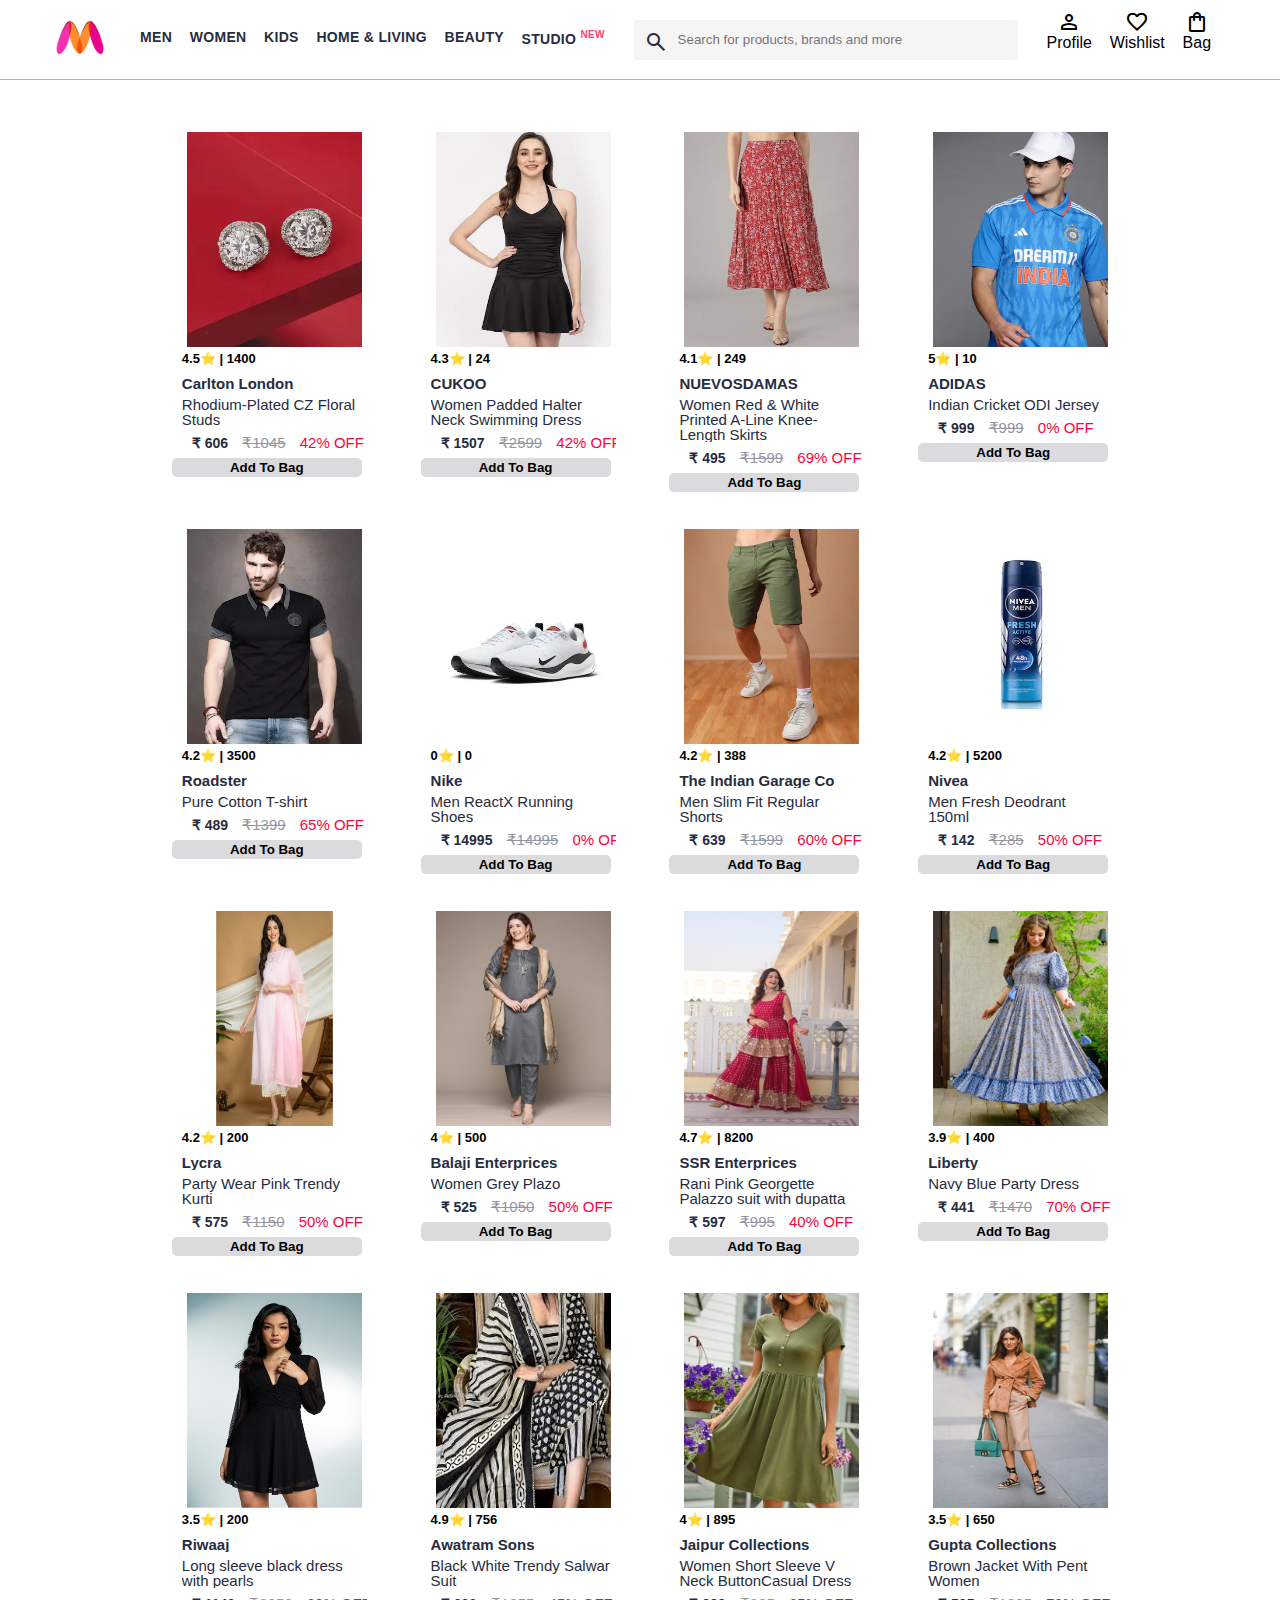
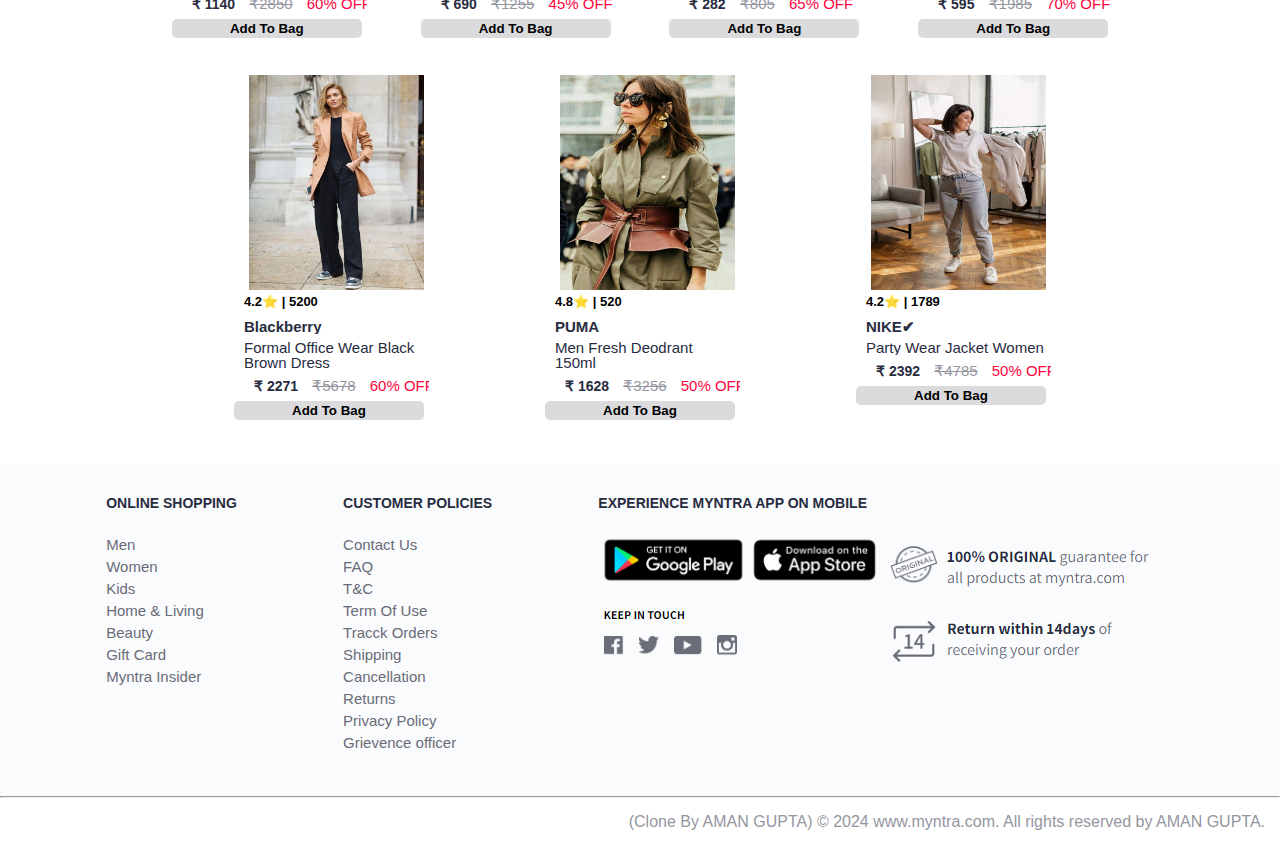
<file: index.html>
<!DOCTYPE html>
<html lang="en">
<head>
    <title>Myntra Clone</title>
    <link rel="stylesheet" href="./css/index.css">
    <link rel="stylesheet" href="./css/bag.css">
    <link rel="stylesheet" href="https://fonts.googleapis.com/css2?family=Material+Symbols+Outlined:opsz,wght,FILL,GRAD@20..48,100..700,0..1,-50..200" />
</head>
<body>
    <header>
        <div class="logo_container">
            <a href="#"><img class="myntra_home" src="images/myntra_logo.webp" alt="Myntra Home"></a>
        </div>
        <nav class="nav_bar">
            <a href="#">Men</a>
            <a href="#">Women</a>
            <a href="#">Kids</a>
            <a href="#">Home & Living</a>
            <a href="#">Beauty</a>
            <a href="#">Studio <sup>New</sup></a>
        </nav>
        <div class="search_bar">
            <span class="material-symbols-outlined search_icon">search</span>
            <input class="search_input" placeholder="Search for products, brands and more">
        </div>
        <div class="action_bar">
            <div class="action_container">
                <span class="material-symbols-outlined action_icon">person</span>
                <span class="action_name">Profile</span>
            </div>

            <div class="action_container">
                <span class="material-symbols-outlined action_icon">favorite</span>
                <span class="action_name">Wishlist</span>
            </div>

            <a class="action_container" href="./pages/bag.html">
                <span class="material-symbols-outlined action_icon">shopping_bag</span>
                <span class="action_name">Bag</span>
                <span class="bag-item-count">0</span>
            </a>
        </div>
    </header>
    <main>
        
        <div class="items-container">
         
        </div>
    </main>
    <footer>
        <div class="footer_container">
            <div class="footer_column">
                <h3>ONLINE SHOPPING</h3>

                <a href="#">Men</a>
                <a href="#">Women</a>
                <a href="#">Kids</a>
                <a href="#">Home & Living</a>
                <a href="#">Beauty</a>
                <a href="#">Gift Card</a>
                <a href="#">Myntra Insider</a>
            </div>

           
        <div class="footer_column">
            <h3>CUSTOMER POLICIES</h3>
            <a href="#">Contact Us</a>
            <a href="#">FAQ</a>
            <a href="#">T&C</a>
            <a href="#">Term Of Use</a>
            <a href="#">Tracck Orders</a>
            <a href="#">Shipping</a>
            <a href="#">Cancellation</a>
            <a href="#">Returns</a>
            <a href="#">Privacy Policy</a>
            <a href="#">Grievence officer</a>

        </div>

            <div class="footer_column">
                <h3>EXPERIENCE MYNTRA APP ON MOBILE</h3>

                <div>
                    <span><a href="https://play.google.com/store/apps/details?id=com.myntra.android">
                        <img src="./images/footrerplaystorre.PNG" /></a></span>
                   <img src="./images/footerplaystore2.PNG"  />
                </div>
            </div>
        </div>
        <hr>

        <div class="copyright">
          (Clone By AMAN GUPTA)  © 2024 www.myntra.com. All rights reserved by AMAN GUPTA.
        </div>
    </footer>

    <script src="./data/items.js"></script>
    <script src="./script/index.js"></script>
    <script src="./script/bag.js"></script>
</body>
</html>
</file>
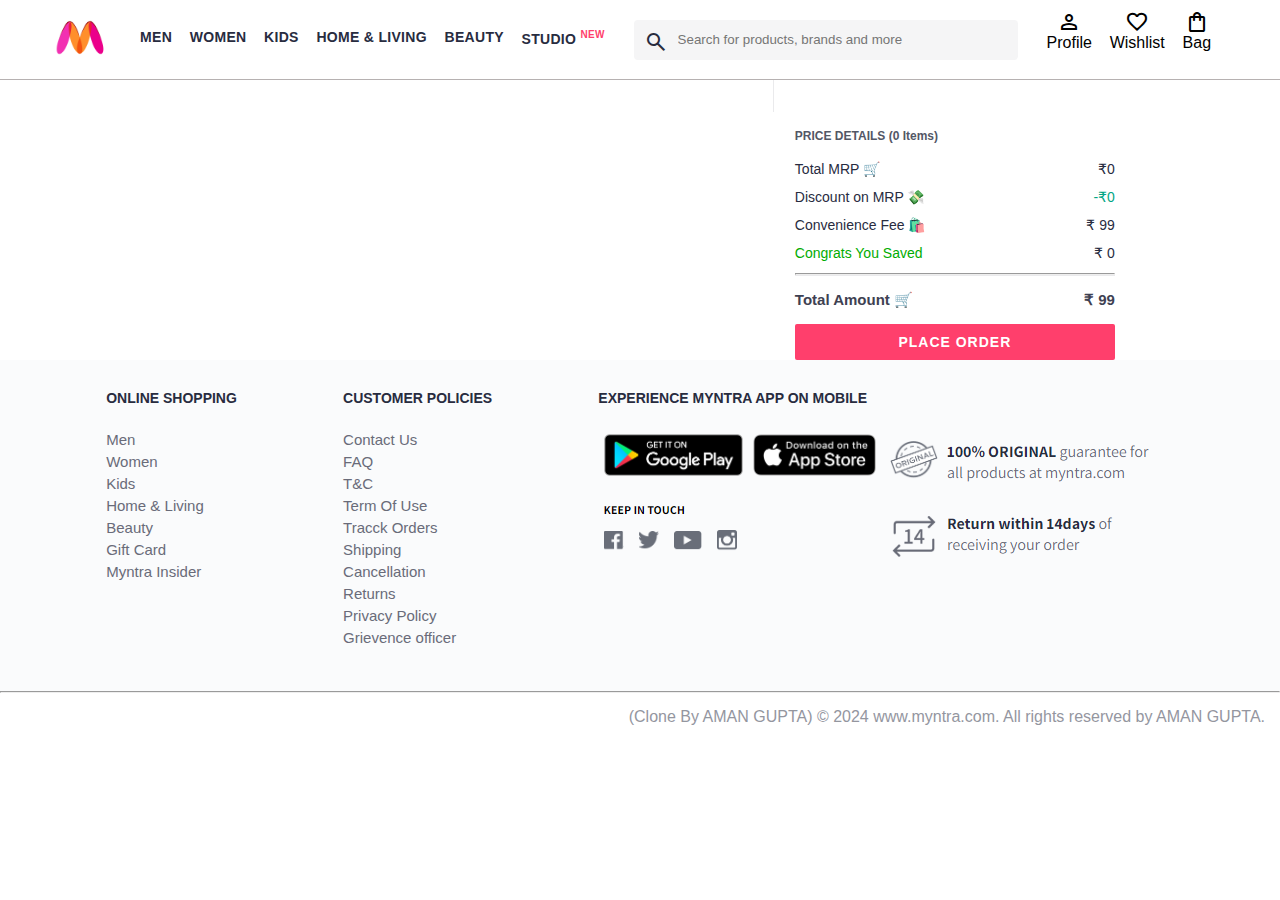
<file: bag.html>
<!DOCTYPE html>
<html lang="en">
<head>
    <title>Myntra Clone</title>
    <link rel="stylesheet" href="../css/index.css">
    <link rel="stylesheet" href="../css/bag.css">
    <link rel="stylesheet" href="https://fonts.googleapis.com/css2?family=Material+Symbols+Outlined:opsz,wght,FILL,GRAD@20..48,100..700,0..1,-50..200" />
</head>
<body>
    <header>
        <div class="logo_container">
            <a href="#"><img class="myntra_home" src="../images/myntra_logo.webp" alt="Myntra Home"></a>
        </div>
        <nav class="nav_bar">
            <a href="#">Men</a>
            <a href="#">Women</a>
            <a href="#">Kids</a>
            <a href="#">Home & Living</a>
            <a href="#">Beauty</a>
            <a href="#">Studio <sup>New</sup></a>
        </nav>
        <div class="search_bar">
            <span class="material-symbols-outlined search_icon">search</span>
            <input class="search_input" placeholder="Search for products, brands and more">
        </div>
        <div class="action_bar">
            <div class="action_container">
                <span class="material-symbols-outlined action_icon">person</span>
                <span class="action_name">Profile</span>
            </div>

            <div class="action_container">
                <span class="material-symbols-outlined action_icon">favorite</span>
                <span class="action_name">Wishlist</span>
            </div>

            <div class="action_container">
                <span class="material-symbols-outlined action_icon">shopping_bag</span>
                <span class="action_name">Bag</span>
                <span class="bag-item-count">0</span>
            </div>
        </div>
    </header>
    <main>
      <div class="bag-page">
        <div class="bag-items-container">
         

        </div>
        <div class="bag-summary">
      </div>
    </main>
    <footer>
        <div class="footer_container">
            <div class="footer_column">
                <h3>ONLINE SHOPPING</h3>

                <a href="#">Men</a>
                <a href="#">Women</a>
                <a href="#">Kids</a>
                <a href="#">Home & Living</a>
                <a href="#">Beauty</a>
                <a href="#">Gift Card</a>
                <a href="#">Myntra Insider</a>
            </div>

            <div class="footer_column">
              <h3>CUSTOMER POLICIES</h3>
              <a href="#">Contact Us</a>
              <a href="#">FAQ</a>
              <a href="#">T&C</a>
              <a href="#">Term Of Use</a>
              <a href="#">Tracck Orders</a>
              <a href="#">Shipping</a>
              <a href="#">Cancellation</a>
              <a href="#">Returns</a>
              <a href="#">Privacy Policy</a>
              <a href="#">Grievence officer</a>
  
          </div>

            <div class="footer_column">
                <h3>EXPERIENCE MYNTRA APP ON MOBILE</h3>
                <div>
                <span><a href="https://play.google.com/store/apps/details?id=com.myntra.android">
                    <img src="../images/footrerplaystorre.PNG" /></a></span>
               <img src="../images/footerplaystore2.PNG"  />
            </div>
            </div>
        </div>
        <hr>

        <div class="copyright">
          (Clone By AMAN GUPTA)  © 2024 www.myntra.com. All rights reserved by AMAN GUPTA.
        </div>
    </footer>
    <script src="../data/items.js"></script>
    <script src="../script/index.js"></script>
    <script src="../script/bag.js"></script>
</body>
</html>
</file>
<file: css/index.css>
/***************** Item Page CSS **************************/
/*.action_container {
    text-decoration: none;
}
a.action_container:link {
    color:black;
}
.item-details {
    cursor: pointer;
    width: 250px;
    margin: 10px;
}
.stars {
    font-size: 12px;
    font-weight: 700;
    text-align: left;
}
.company {
    font-size: 18px;
    font-weight: 700;
    line-height: 1;
    color: #282c3f;
    margin-bottom: 6px;
    overflow: hidden;
    text-overflow: ellipsis;
    white-space: nowrap;
    margin-top: 20px;
}
.item-name {
    color: #535766;
    font-size: 16px;
    line-height: 1;
    margin-bottom: 0;
    margin-top: 0;
    overflow: hidden;
    text-overflow: ellipsis;
    white-space: nowrap;
    font-weight: 400;
    display: block;
}
.price-container {
    margin-top: 10px;
}
.current-price {
    font-size: 14px;
    font-weight: 700;
    color: #282c3f;
}
.original-price {
    text-decoration: line-through;
    color: #7e818c;
    font-weight: 400;
    margin-left: 5px;
    font-size: 12px;
}
.discount-percentage {
    color: #ff905a;
    font-weight: 400;
    font-size: 12px;
    margin-left: 5px;
}
.btn-bag {
    background-color: lightgreen;
    border: none;
    padding: 5px 15px;
    border-radius: 10px;
    width: 100%;
    margin-top: 7px;
    font-size: 20px;
    cursor: pointer;
}
.bag-items {
    background-color: #f16565;
    white-space: nowrap;
    text-align: center;
    line-height: 18px;
    padding: 0 6px;
    height: 18px;
    position: relative;
    border-radius: 50%;
    font-size: 12px;
    color: #fff;
    left: 13px;
    top: -44px;
    font-weight: 700;
    cursor: pointer;
}*/

* {
    margin: 0;
    padding: 0;
    font-family: Assistant,-apple-system,BlinkMacSystemFont,Segoe UI,Roboto,Helvetica,Arial,sans-serif;
    box-sizing: border-box;
}
header {
    display: flex;
    background-color: #ffffff;
    height: 80px;
    justify-content: space-between;
    align-items: center;
    border-bottom: 1px solid #b6b1b1;
}
.myntra_home {
    height: 45px;
}
.logo_container {
    margin-left: 4%;
}
.action_bar {
    margin-right: 4%;
}
.nav_bar {
    display: flex;
    min-width: 500px;
    justify-content: space-evenly;
}
.nav_bar a {
    font-size: 14px;
    letter-spacing: .3px;
    color: #282c3f;
    font-weight: 700;
    text-transform: uppercase;
    text-decoration: none;
    padding: 28px 0;
    border-bottom: 3px solid #ffffff;
}
.nav_bar a:hover {
    border-bottom: 4px solid #f54e77;
}

.nav_bar a sup {
    color: #ff3f6c;
    font-size: 10px;
}

.search_bar {
    height: 40px;
    min-width: 200px;
    width: 30%;
    display: flex;
    align-items: center;
}
.search_icon {
    box-sizing: content-box;
    height: 20px;
    padding: 10px;

    background-color: #f5f5f6;
    color: #282c3f;
    font-weight: 300;
    border-radius: 4px 0 0 4px;
}
.search_input {
    color: #696e79;
    background-color: #f5f5f6;
    flex-grow: 1;
    height: 40px;
    border: 0;
    border-radius: 0 4px 4px 0;
}

.action_bar {
    display: flex;
    min-width: 200px;
    justify-content: space-evenly;
}

.action_container {
    display: flex;
    flex-direction: column;
    align-items: center;
}

/* Main section */
.banner_container {
    margin: 40px 0;
}
.banner_image {
    width: 100%;
}

.category_heading {
    text-transform: uppercase;
    color: #3e4152;
    letter-spacing: .15em;
    font-size: 1.8em;
    margin: 50px 0 10px 30px;
    max-height: 5em;
    font-weight: 700;
}

.category-items {
    width: 80%;
    margin: 50px 10%;
    display: flex;
    flex-wrap: wrap;
    justify-content: space-evenly;
}

.sale_item {
    width: 250px;
}

.footer_container {
    padding: 30px 0px 40px 0px;
    background: #FAFBFC;
    display: flex;
    justify-content: space-evenly;
}

.footer_column {
    display: flex;
    flex-direction: column;
}

.footer_column h3 {
    color: #282c3f;
    font-size: 14px;
    margin-bottom: 25px;
}

.footer_column a {
    color: #696b79;
    font-size: 15px;
    text-decoration: none;
    padding-bottom: 5px;
}

.copyright {
    color: #94969f;
    text-align: end;
    padding: 15px;
}


/* MAIN OF INDEX HTML */
.items-container{

    width: 80%;
    margin: 30px  10%;
    display: flex;
    flex-wrap: wrap;
    justify-content: space-evenly;
}


.sub-item-container{
    width: 200px;
    margin: 10px;
    margin-top: 17px;
    margin-bottom: 10px;
 /* box-shadow: 2px 2px 5px rgba(128, 128, 128, 0.5); */
 padding: 5px;
 overflow: hidden;
 
}
.sub-item-container:hover{
transform: scale(1.1);
transition: 1s;
}


.item-image{
    width: 100%;
    height: 215px;
    padding-left: 15px;
}

/* .item-image:hover{
    transform: scale(1.1);
    transition: 1.5s;
    
} */

.rating{
    font-size: small;
    font-weight: 700;
    margin-left: 10px;
}
.company {
    margin-left: 10px;
    font-size: 18px;
    font-weight: 600;
    line-height: 1;
    color: #282c3f;
    margin-bottom: 10px;
    /* overflow: hidden; */
    text-overflow: ellipsis;
    white-space: nowrap;
    margin-top: 20px;
}
.company-name{
    font-size: 15px;
    font-weight: 600;
    margin-top: 10px;
    line-height: 1;
    color: #282c3f;
    margin-bottom: 6px;
    overflow: hidden;
    text-overflow: ellipsis;
    white-space: nowrap;
    margin-left: 10px;
}
.item-name{
    font-size: 15px;
    font-weight: 400;
    line-height: 1;
    color: #282c3f;
    overflow: hidden;
    text-overflow: ellipsis;
    white-space: nowrap;
   margin-top: 0;
   margin-bottom: 8px;
    display: flex;
    margin-left: 10px;
    text-wrap: wrap;
}
.price{
    font-size: 15px;
    line-height: 15px;
    color: #282c3f;
    white-space: nowrap;
    margin-left: 10px;
}
.current-price{
    font-size: 14px;
    font-weight: 700;
    margin-left: 10px;
}
.original-price{
    text-decoration: line-through;
    margin-left: 15px;
    font-weight: 500;
    color: #94969f;
    margin-left: 10px;
}
.discount{
    color: #fe043e;
    font-weight: 500;
    margin-left: 5px;
    margin-left: 10px;
}
.btn-add-bag{
    width: 100%;
    border-radius: 5px;
    border: none;
    background-color: #a3a4aa64;
    padding: 2px;
    font-weight: 600;
    cursor: pointer;
margin-top: 7px;
}
.btn-add-bag:hover{
    background-color: rgb(228, 153, 13);
    transition: 1s;
    
}

/* FOR BAG ICON AND SHOWS THE NUMBER OF ITEM ADDED */
.bag-item-count{
 
    background-color: #f16565;
    white-space: nowrap;
    text-align: center;
    line-height: 18px;
    padding: 0 6px;
    height: 18px;
    position: relative;
    border-radius: 50%;
    font-size: 12px;
    color: #fff;
    left: 13px;
    top: -44px;
    font-weight: 700;
    cursor: pointer;   
}

.action_container {
    text-decoration: none;
}
a.action_container:link {
    color:black;
}
</file>
<file: css/bag.css>
.bag-items-container {
  display: inline-block;
  width: 64%;
  padding-right: 20px;
  border-right: 1px solid #eaeaec;
  padding-top: 32px;
  color: #282c3f;
  font-size: 13px;
  line-height: 1.42857143;
}

.bag-page {
  width: 75%;
  margin-left: 12.5%;
}

.bag-summary {
  vertical-align: top;
  display: inline-block;
  width: 35%;
  padding: 24px 0 0 16px;
  color: #282c3f;
  font-size: 13px;
  line-height: 1.42857143;
}

.bag-details-container {
  margin-bottom: 16px;
}

.price-header {
  font-size: 12px;
  font-weight: 700;
  margin: 24px 0 16px;
  color: #535766;
}

.price-item {
  margin-bottom: 12px;
  line-height: 16px;
  font-size: 14px;
  color: #282c3f;
}

.saved{
  color: rgb(1, 172, 1);
  font-weight: 500;
}
.price-item-value {
  float: right;
}

.priceDetail-base-discount {
  color: #03a685;
}

.price-footer {
  font-weight: 700;
  font-size: 15px;
  padding-top: 16px;
  border-top: 1px solid #eaeaec;
  color: #3e4152;
  line-height: 16px;
}

.btn-place-order {
  width: 100%;
  letter-spacing: 1px;
  font-size: 14px;
  font-weight: 600;
  border-radius: 2px;
  border-width: 0px;
  padding: 10px 16px;
  background-color: rgb(255, 63, 108);
  color: rgb(255, 255, 255);
  cursor: pointer;
}

.bag-item-container {
  margin-bottom: 8px;
  background: #fff;
  font-size: 14px;
  border: 1px solid #eaeaec;
  border-radius: 4px;
  position: relative;
  padding: 12px 12px 0;
}

.item-left-part {
  position: absolute;
  background: rgb(255, 242, 223);
  height: 148px;
  width: 111px;
}

.item-right-part {
  padding-left: 12px;
  position: relative;
  min-height: 148px;
  margin-left: 111px;
  margin-bottom: 12px;
  text-wrap: wrap;
  margin-top: 10px;
}

.item-name {
margin-top: 5px;
display: flex;
flex-wrap: wrap;
text-wrap: wrap;
}

.bag-item-img {
  width: 100%;
}

.return-period {
  display: inline-flex;
  font-size: 14px;
  padding-top: 8px;
  margin-left: 8px;
}

.return-period-days {
  font-weight: 700;
  margin-right: 4px;
}

.delivery-details {
  margin-top: 5px;
  margin-left: 8px;
  color: #282c3f;
  font-size: 12px;
  letter-spacing: -.1px;
  margin-bottom: 8px;
  line-height: 15px;
}

.delivery-details-days {
  color: #03a685;
}

.remove-from-cart {
  position: absolute;
  font-size: 15px;
  top: 10px;
  right: 18px;
  width: 20px;
  text-align: center;
  height: 23px;
  cursor: pointer;
  border: 1px double grey;
}
</file>
